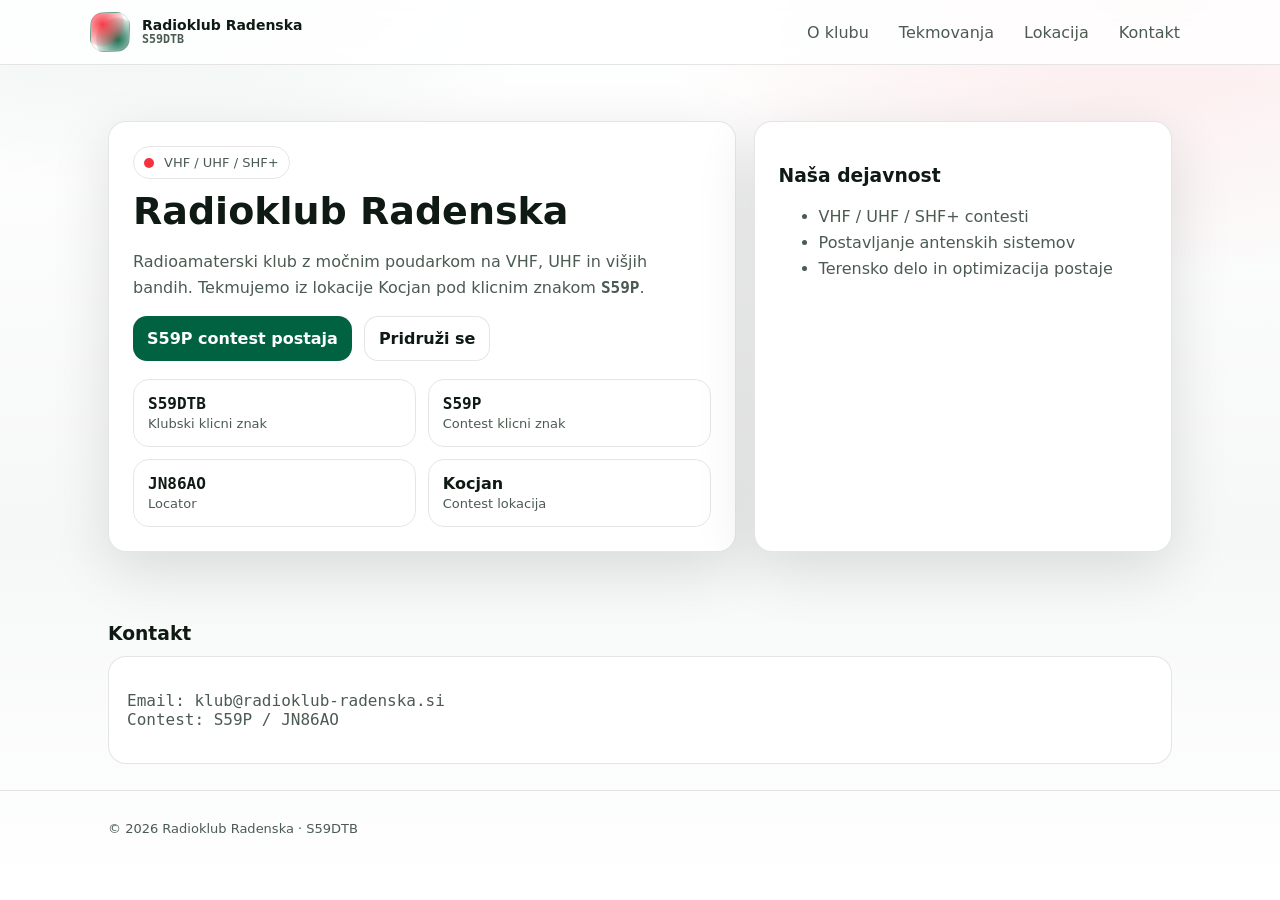
<file: index.html>
<!doctype html>
<html lang="sl">
<head>
  <meta charset="utf-8">
  <meta name="viewport" content="width=device-width,initial-scale=1">
  <title>Radioklub Radenska – S59DTB</title>

  <!-- External CSS -->
  <link rel="stylesheet" href="style.css">
</head>

<body>
<header class="nav">
  <div class="wrap nav-inner">
    <a class="brand" href="#">
      <div class="logo"></div>
      <div>
        <h1>Radioklub Radenska <small class="mono">S59DTB</small></h1>
      </div>
    </a>
    <nav class="links">
      <a href="#about">O klubu</a>
      <a href="#contesting">Tekmovanja</a>
      <a href="#location">Lokacija</a>
      <a href="#contact">Kontakt</a>
    </nav>
  </div>
</header>

<main>
<section class="hero">
  <div class="wrap hero-grid">
    <div class="hero-card">
      <div class="kicker"><span class="dot"></span> VHF / UHF / SHF+</div>
      <h2>Radioklub Radenska</h2>
      <p>
        Radioamaterski klub z močnim poudarkom na VHF, UHF in višjih bandih.
        Tekmujemo iz lokacije Kocjan pod klicnim znakom <b class="mono">S59P</b>.
      </p>
      <div class="cta">
        <a class="btn primary" href="#contesting">S59P contest postaja</a>
        <a class="btn" href="#contact">Pridruži se</a>
      </div>

      <div class="stats">
        <div class="stat"><b class="mono">S59DTB</b><span>Klubski klicni znak</span></div>
        <div class="stat"><b class="mono">S59P</b><span>Contest klicni znak</span></div>
        <div class="stat"><b class="mono">JN86AO</b><span>Locator</span></div>
        <div class="stat"><b>Kocjan</b><span>Contest lokacija</span></div>
      </div>
    </div>

    <div class="hero-card">
      <h3>Naša dejavnost</h3>
      <ul class="list">
        <li>VHF / UHF / SHF+ contesti</li>
        <li>Postavljanje antenskih sistemov</li>
        <li>Terensko delo in optimizacija postaje</li>
      </ul>
    </div>
  </div>
</section>

<section id="contact" class="section">
  <div class="wrap">
    <h3>Kontakt</h3>
    <div class="card">
      <p class="mono">
        Email: klub@radioklub-radenska.si<br>
        Contest: S59P / JN86AO
      </p>
    </div>
  </div>
</section>
</main>

<footer class="footer">
  <div class="wrap">
    © <span id="y"></span> Radioklub Radenska · S59DTB
  </div>
</footer>

<script>
  document.getElementById("y").textContent = new Date().getFullYear();
</script>
</body>
</html>
</file>
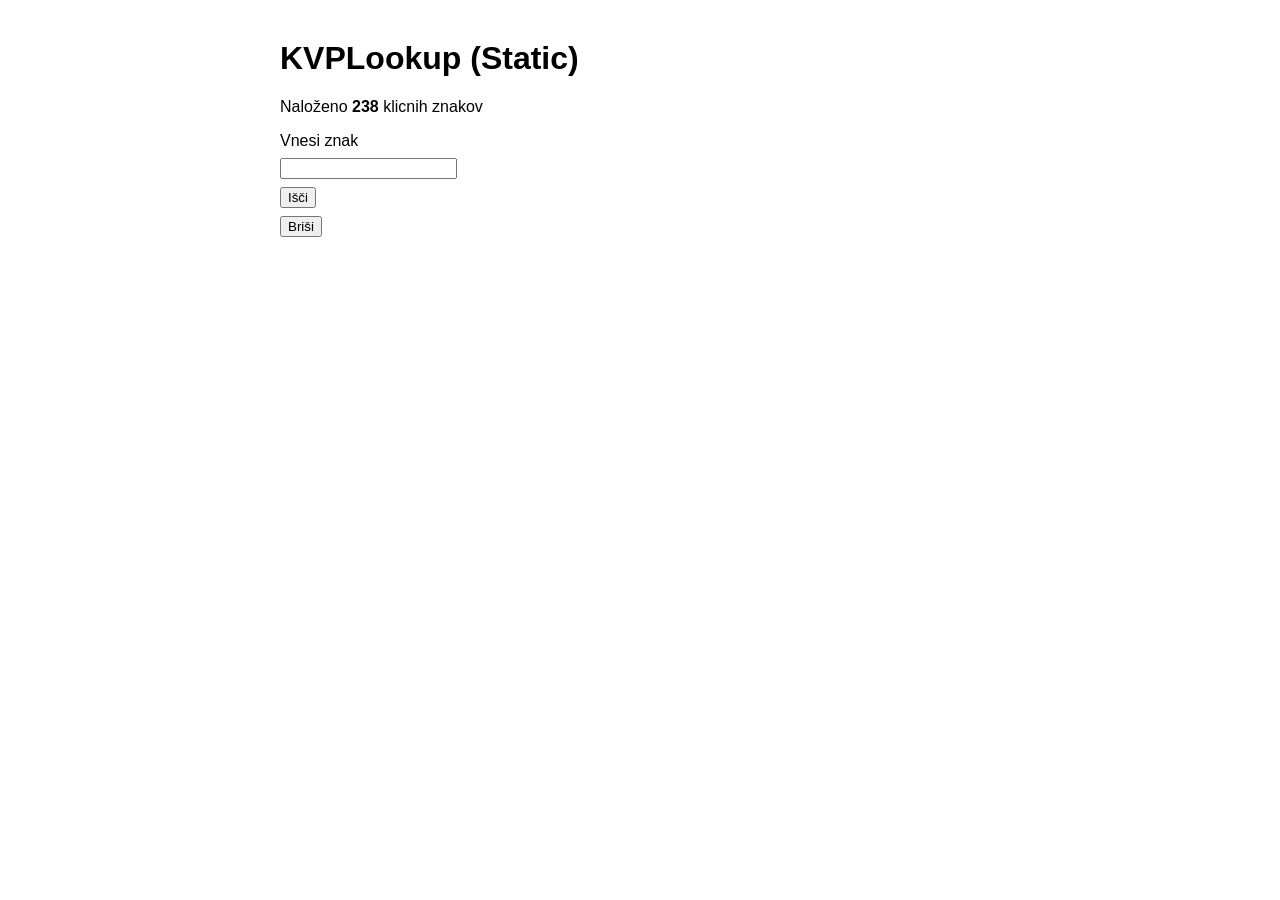
<file: index_old.html>
<!doctype html>
<html lang="en">
<head>
  <meta charset="utf-8">
  <meta name="viewport" content="width=device-width,initial-scale=1">
  <title>KVP Lookup (Static)</title>
  <style>
    body { font-family: Arial, Helvetica, sans-serif; max-width: 720px; margin: 40px auto; padding: 0 16px; }
    label, input, button { display:block; margin: 8px 0; }
    .controls { margin-top: 8px; }
    .controls button { margin-right: 8px; }
    .result { margin-top: 16px; padding: 12px; border-radius:6px; }
    .found { background:#e6ffed; border:1px solid #b7f0c6; }
    .notfound { background:#fff0f0; border:1px solid #f1b2b2; }
    .small { font-size: 0.9rem; color: #555; }
  </style>
</head>
<body>
  <h1>KVPLookup (Static)</h1>
  <p clas="small">Naloženo <strong><span id="count">0</span></strong> klicnih znakov</p>

  <form id="lookupForm">
    <label for="callsign">Vnesi znak</label>
    <input id="callsign" name="callsign" autocomplete="off" required />
    <div class="controls">
      <button type="submit">Išči</button>
      <button type="button" id="clearBtn">Briši</button>
    </div>
  </form>

  <div id="output" aria-live="polite"></div>

  <script>
    // Load callsigns.json and build a lookup map
    const CALLSIGN_MAP = Object.create(null);
    async function loadCallsigns() {
      try {
        const res = await fetch('callsigns.json', {cache: 'no-store'});
        if (!res.ok) throw new Error('Failed to load callsigns.json: ' + res.status);
        const data = await res.json();
        data.forEach(item => {
          const cs = (item.callsign || '').trim().toUpperCase();
          if (cs) CALLSIGN_MAP[cs] = item.year;
        });
        // optionally signal ready
        const countEl = document.getElementById('count');
        if (countEl) countEl.textContent = Object.keys(CALLSIGN_MAP).length;
        console.log('Loaded', Object.keys(CALLSIGN_MAP).length, 'callsigns');
      } catch (err) {
        console.error(err);
        const output = document.getElementById('output');
        output.innerHTML = `<div class="result notfound">Unable to load callsigns.json: ${err.message}</div>`;
        const countEl = document.getElementById('count');
        if(countEl) countEl.textContent = '0';
      }
    }

    loadCallsigns();

    const form = document.getElementById('lookupForm');
    const output = document.getElementById('output');

    form.addEventListener('submit', (e) => {
      e.preventDefault();
      output.textContent = '';
      const cs = document.getElementById('callsign').value.trim();
      if (!cs) return;

      const lookup = cs.toUpperCase();
      let year = CALLSIGN_MAP[lookup];
      if (year === undefined) {
        // normalization: remove slashes and dashes
        const alt = lookup.replace(/\//g, '').replace(/-/g, '');
        year = CALLSIGN_MAP[alt];
      }

      if (year !== undefined) {
        output.innerHTML = `<div class="result found">Našel: <strong>${cs}</strong> — Letnica: <strong>${year}</strong></div>`;
      } else {
        output.innerHTML = `<div class="result notfound">Not Found: <strong>${cs}</strong></div>`;
      }
    });

    document.getElementById('clearBtn').addEventListener('click', function () {
      document.getElementById('callsign').value = '';
      output.textContent = '';
      document.getElementById('callsign').focus();
    });

    // If the page is opened with ?callsign=..., populate and lookup
    (function checkQuery() {
      try {
        const params = new URLSearchParams(location.search);
        const cs = params.get('callsign');
        if (cs) {
          document.getElementById('callsign').value = cs;
          // wait a tick to ensure map is loaded
          setTimeout(()=> document.getElementById('lookupForm').dispatchEvent(new Event('submit')) , 250);
        }
      } catch(e){/* ignore */}
    })();
  </script>
</body>
</html>
</file>
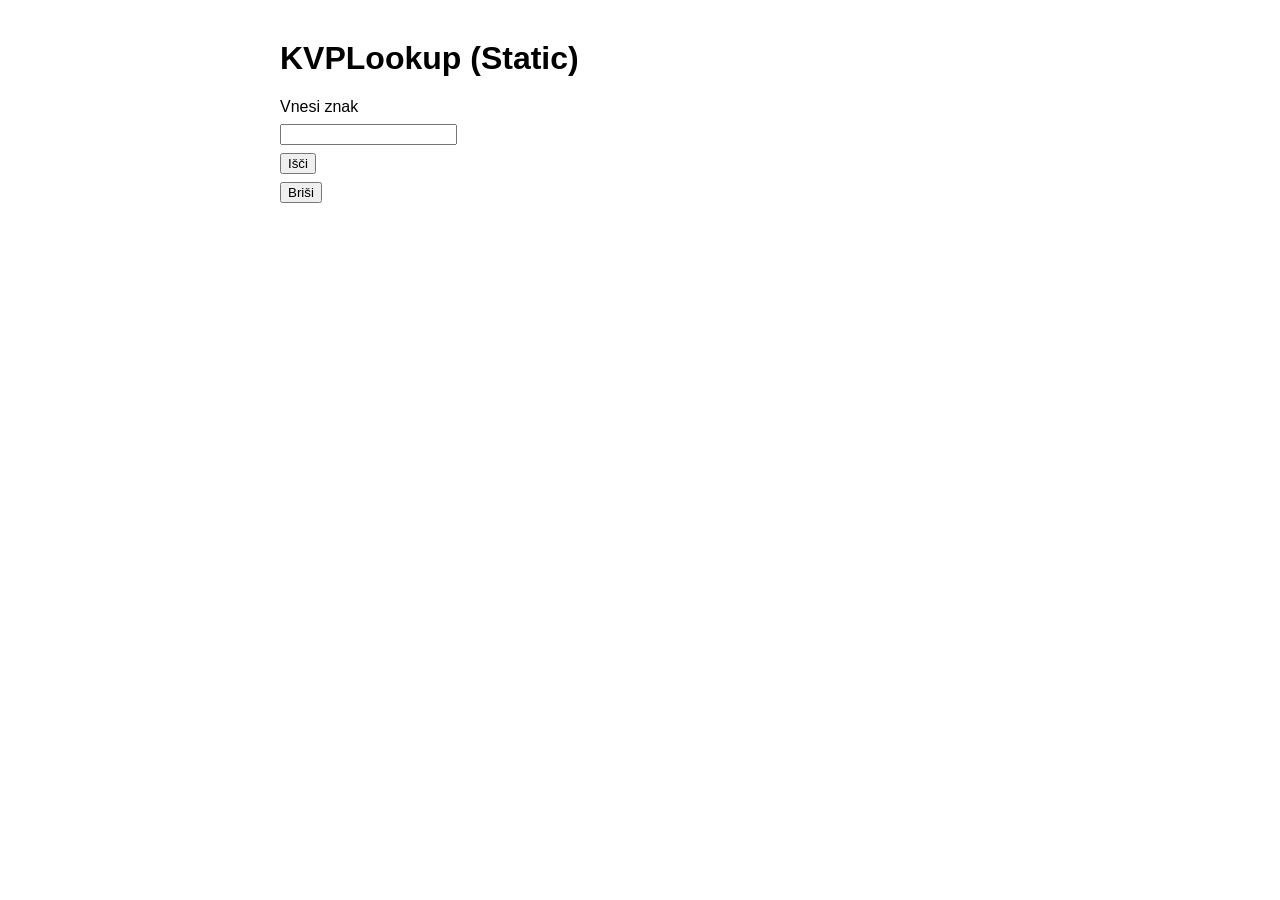
<file: static_lookup.html>
<!doctype html>
<html lang="en">
<head>
  <meta charset="utf-8">
  <meta name="viewport" content="width=device-width,initial-scale=1">
  <title>KVP Lookup (Static)</title>
  <style>
    body { font-family: Arial, Helvetica, sans-serif; max-width: 720px; margin: 40px auto; padding: 0 16px; }
    label, input, button { display:block; margin: 8px 0; }
    .controls { margin-top: 8px; }
    .controls button { margin-right: 8px; }
    .result { margin-top: 16px; padding: 12px; border-radius:6px; }
    .found { background:#e6ffed; border:1px solid #b7f0c6; }
    .notfound { background:#fff0f0; border:1px solid #f1b2b2; }
    .small { font-size: 0.9rem; color: #555; }
  </style>
</head>
<body>
  <h1>KVPLookup (Static)</h1>

  <form id="lookupForm">
    <label for="callsign">Vnesi znak</label>
    <input id="callsign" name="callsign" autocomplete="off" required />
    <div class="controls">
      <button type="submit">Išči</button>
      <button type="button" id="clearBtn">Briši</button>
    </div>
  </form>

  <div id="output" aria-live="polite"></div>

  <script>
    // Load callsigns.json and build a lookup map
    const CALLSIGN_MAP = Object.create(null);
    async function loadCallsigns() {
      try {
        const res = await fetch('callsigns.json', {cache: 'no-store'});
        if (!res.ok) throw new Error('Failed to load callsigns.json: ' + res.status);
        const data = await res.json();
        data.forEach(item => {
          const cs = (item.callsign || '').trim().toUpperCase();
          if (cs) CALLSIGN_MAP[cs] = item.year;
        });
        // optionally signal ready
        console.log('Loaded', Object.keys(CALLSIGN_MAP).length, 'callsigns');
      } catch (err) {
        console.error(err);
        const output = document.getElementById('output');
        output.innerHTML = `<div class="result notfound">Unable to load callsigns.json: ${err.message}</div>`;
      }
    }

    loadCallsigns();

    const form = document.getElementById('lookupForm');
    const output = document.getElementById('output');

    form.addEventListener('submit', (e) => {
      e.preventDefault();
      output.textContent = '';
      const cs = document.getElementById('callsign').value.trim();
      if (!cs) return;

      const lookup = cs.toUpperCase();
      let year = CALLSIGN_MAP[lookup];
      if (year === undefined) {
        // normalization: remove slashes and dashes
        const alt = lookup.replace(/\//g, '').replace(/-/g, '');
        year = CALLSIGN_MAP[alt];
      }

      if (year !== undefined) {
        output.innerHTML = `<div class="result found">Našel: <strong>${cs}</strong> — Letnica: <strong>${year}</strong></div>`;
      } else {
        output.innerHTML = `<div class="result notfound">Not Found: <strong>${cs}</strong></div>`;
      }
    });

    document.getElementById('clearBtn').addEventListener('click', function () {
      document.getElementById('callsign').value = '';
      output.textContent = '';
      document.getElementById('callsign').focus();
    });

    // If the page is opened with ?callsign=..., populate and lookup
    (function checkQuery() {
      try {
        const params = new URLSearchParams(location.search);
        const cs = params.get('callsign');
        if (cs) {
          document.getElementById('callsign').value = cs;
          // wait a tick to ensure map is loaded
          setTimeout(()=> document.getElementById('lookupForm').dispatchEvent(new Event('submit')) , 250);
        }
      } catch(e){/* ignore */}
    })();
  </script>
</body>
</html>
</file>
<file: style.css>
:root{
  --bg:#ffffff;
  --surface:#f6f8f7;
  --card:#ffffff;

  --text:#0f1a14;
  --muted:#4b5b52;

  /* Radenska brand colors */
  --primary:#006241;   /* green */
  --accent:#F5333F;    /* heart red */

  --line:rgba(0,0,0,.10);
  --shadow: 0 18px 60px rgba(0,0,0,.12);
  --radius:18px;
  --max:1100px;
}

*{box-sizing:border-box}
html,body{height:100%}

body{
  margin:0;
  font-family: ui-sans-serif, system-ui, -apple-system, Segoe UI, Roboto, Helvetica, Arial, "Apple Color Emoji","Segoe UI Emoji";
  color:var(--text);
  background:
    radial-gradient(900px 500px at 10% -10%, rgba(0,98,65,.10), transparent 55%),
    radial-gradient(900px 500px at 90% 0%, rgba(245,51,63,.10), transparent 55%),
    linear-gradient(180deg, #ffffff 0%, var(--surface) 60%, #ffffff 100%);
}

a{color:inherit}
.wrap{max-width:var(--max); margin:0 auto; padding:0 18px}

/* NAV */
.nav{
  position:sticky; top:0; z-index:50;
  backdrop-filter: blur(10px);
  background: rgba(255,255,255,.85);
  border-bottom:1px solid var(--line);
}
.nav-inner{
  display:flex; align-items:center; justify-content:space-between;
  gap:14px; padding:12px 0;
}
.brand{
  display:flex; align-items:center; gap:12px; text-decoration:none;
}
.logo{
  width:40px; height:40px; border-radius:14px;
  background:
    radial-gradient(circle at 30% 30%, rgba(245,51,63,.95), rgba(245,51,63,.20) 55%, transparent 60%),
    radial-gradient(circle at 70% 70%, rgba(0,98,65,.90), rgba(0,98,65,.18) 55%, transparent 60%);
  border:1px solid rgba(0,0,0,.10);
}
.brand h1{
  font-size:14px; margin:0; line-height:1.15;
}
.brand small{display:block; color:var(--muted)}

.links{display:flex; gap:10px; flex-wrap:wrap}
.links a{
  text-decoration:none; color:var(--muted);
  padding:8px 10px; border-radius:12px;
}
.links a:hover{
  color:var(--text);
  background:rgba(0,0,0,.05);
}

/* HERO */
.hero{padding:56px 0 26px}
.hero-grid{
  display:grid; grid-template-columns:1.2fr .8fr; gap:18px;
}
@media(max-width:900px){.hero-grid{grid-template-columns:1fr}}

.hero-card{
  background:var(--card);
  border:1px solid var(--line);
  border-radius:var(--radius);
  box-shadow:var(--shadow);
  padding:24px;
}

.kicker{
  display:inline-flex; gap:10px; align-items:center;
  font-size:13px; color:var(--muted);
  padding:8px 10px; border-radius:999px;
  border:1px solid var(--line);
}

.dot{
  width:10px; height:10px; border-radius:999px;
  background:var(--accent);
}

.hero h2{font-size:38px; margin:10px 0}
.hero p{color:var(--muted); line-height:1.6}

.cta{display:flex; gap:12px; flex-wrap:wrap}

.btn{
  display:inline-flex; align-items:center; justify-content:center;
  padding:12px 14px; border-radius:14px;
  border:1px solid var(--line);
  background:#fff;
  text-decoration:none;
  font-weight:600;
}
.btn:hover{background:var(--surface)}

.btn.primary{
  background:var(--primary);
  color:#fff;
  border:none;
}
.btn.primary:hover{filter:brightness(1.05)}

.stats{
  display:grid; grid-template-columns:repeat(2,1fr);
  gap:12px; margin-top:18px;
}
.stat{
  border:1px solid var(--line);
  border-radius:16px;
  padding:14px;
}
.stat b{display:block}
.stat span{font-size:13px; color:var(--muted)}

/* SECTIONS */
.section{padding:26px 0}
.section h3{margin-bottom:12px}

.grid{
  display:grid; grid-template-columns:repeat(3,1fr); gap:14px;
}
@media(max-width:900px){.grid{grid-template-columns:1fr}}

.card{
  background:var(--card);
  border:1px solid var(--line);
  border-radius:var(--radius);
  padding:18px;
}
.card p{color:var(--muted)}

.split{
  display:grid; grid-template-columns:1fr 1fr; gap:14px;
}
@media(max-width:900px){.split{grid-template-columns:1fr}}

.list{color:var(--muted); line-height:1.6}

.footer{
  padding:30px 0;
  border-top:1px solid var(--line);
  color:var(--muted);
  font-size:13px;
}

.mono{font-family:ui-monospace, SFMono-Regular, Menlo, Consolas, monospace}
.note{font-size:12px; color:var(--muted)}
</file>
